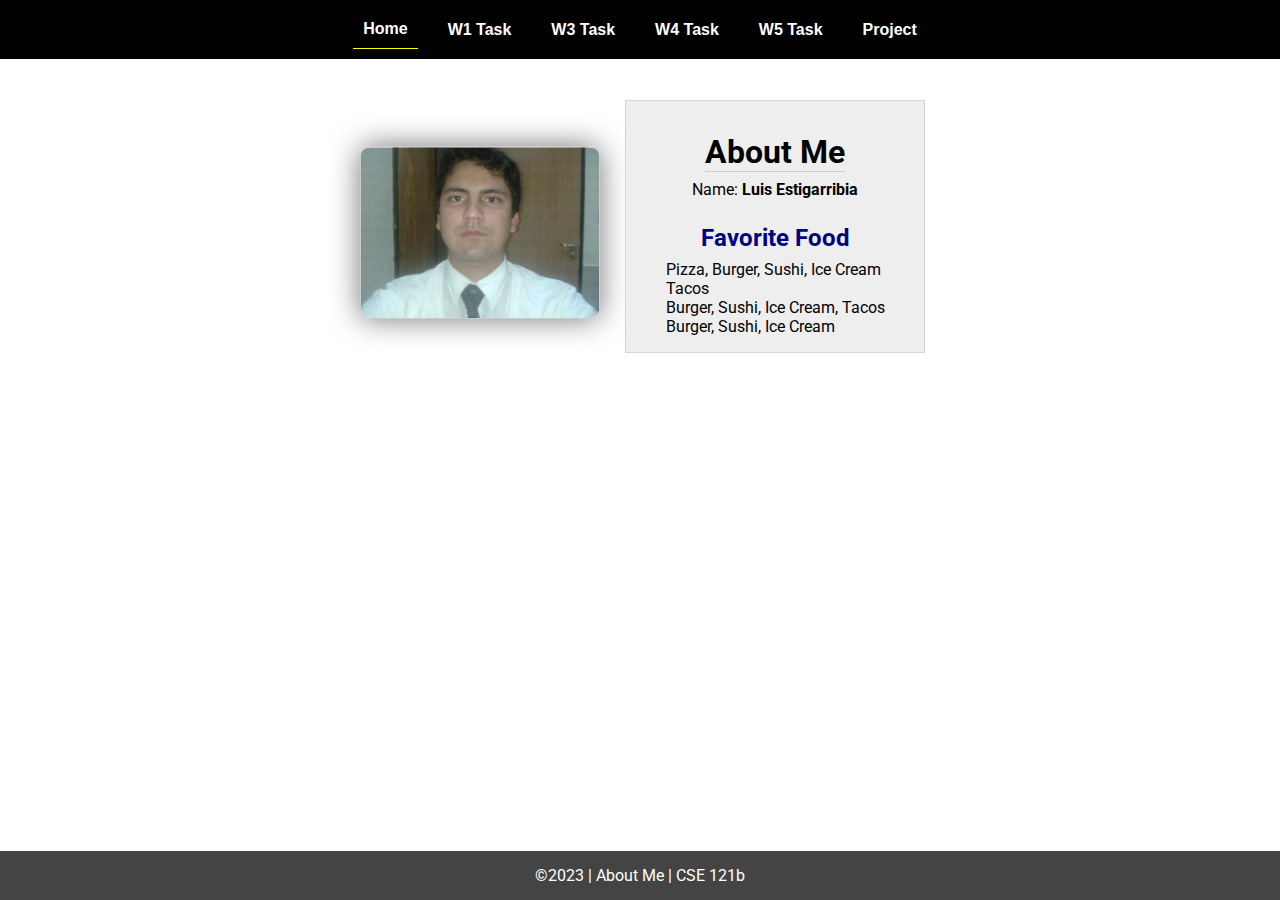
<file: index.html>
<!DOCTYPE html>
<html lang="en">

<head>
  <meta charset="UTF-8">
  <meta name="viewport" content="width=device-width, initial-scale=1.0">
  <title>About Me | CSE 121b | W02: Programming Tasks</title>
  <link rel="preconnect" href="https://fonts.googleapis.com">
  <link rel="preconnect" href="https://fonts.gstatic.com" crossorigin>
  <link href="https://fonts.googleapis.com/css2?family=Roboto:wght@400;600&display=swap"
    rel="stylesheet">
  <link rel="stylesheet" href="styles/main.css">
</head>

<body>
  <nav>
    <ul id="menu">
      <li><a id="toggleMenu">&equiv;</a></li>
      <li><a href="index.html" class="active">Home</a></li>
      <li><a href="w01-task.html">W1 Task</a></li>
      <li><a href="w03-task.html">W3 Task</a></li>
      <li><a href="w04-task.html">W4 Task</a></li>
      <li><a href="w05-task.html">W5 Task</a></li>
      <li><a href="project.html">Project</a></li>
    </ul>
  </nav>
  <main id="home">
    <picture>
      <img src="images/LuisCorbata.jpg" alt="Placeholder Image">
    </picture>
    <section>
      <h1>About Me</h1>
      <div class="info">Name: <span id="name"></span></div>
      <h2>Favorite Food</h2>
      <div class="block" id="food"></div>
    </section>
  </main>
  <footer>
    &copy;<span id="year"></span> | About Me | CSE 121b
  </footer>
  <script type="module" src="scripts/app.js"></script>
  <script src="scripts/w02-task.js"></script>
</body>

</html>
</file>
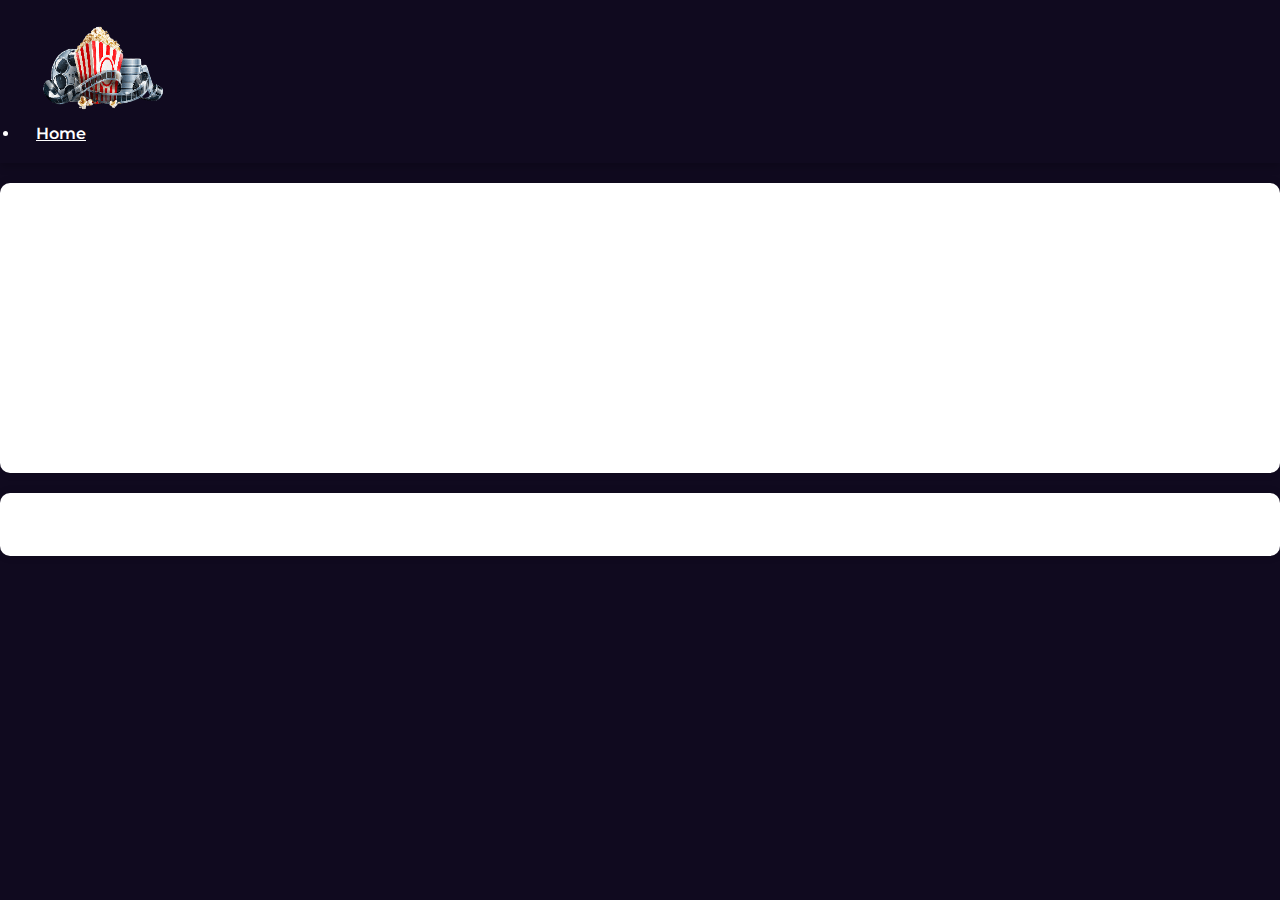
<file: info.html>
<!DOCTYPE html>
<html lang="en-US">
<head>
    <meta charset="UTF-8">
    <meta name="viewport" content="width=device-width, initial-scale=1.0">
    <meta http-equiv="X-UA-Compatible" content="ie=edge">
    <meta name="author" content="Luis Estigarribia">
	<meta name="description" content="A movie app to search information about popular movies">
    <link rel="shortcut icon" href="./images/movie.png" type="image/x-icon">
    <link rel="preconnect" href="https://fonts.googleapis.com">
	<link rel="preconnect" href="https://fonts.gstatic.com" crossorigin>
	<link href="https://fonts.googleapis.com/css2?family=Montserrat:wght@600&display=swap" rel="stylesheet">
	<link rel="stylesheet" href="./styles/style.css">
	<link href="https://cdn.jsdelivr.net/npm/bootstrap@5.3.2/dist/css/bootstrap.min.css" rel="stylesheet" integrity="sha384-T3c6CoIi6uLrA9TneNEoa7RxnatzjcDSCmG1MXxSR1GAsXEV/Dwwykc2MPK8M2HN" crossorigin="anonymous">
    <title>Movie info</title>
</head>
<body class="bg-dark">

    <nav class="navbar navbar-expand-lg bg-body-dark">
        <div class="container-fluid">
            <a class="navbar-brand text-light" href="project.html">
                <img src="./images/movieApp.png" alt="Movie App" width="160" height="100">
            </a>
            
            <div class="collapse navbar-collapse" id="navbarSupportedContent">
                <ul class="navbar-nav me-auto mb-2 mb-lg-0">
                    <li class="nav-item btn btn-success">
                    <a class="nav-link active text-light" aria-current="page" href="project.html">Home</a>
                    </li>
                </ul>
            </div>
        </div>
    </nav>

    <div class="movie-details d-flex flex-wrap justify-content-center align-items-center" id="movie-details"></div>

    <div class="additional-details">
        <h3>Additional Details</h3>
        <div><strong>Genre:</strong> <span id="genre"></span></div>
        <div><strong>Release Date:</strong> <span id="release-date"></span></div>
        <div><strong>Runtime:</strong> <span id="runtime"></span> minutes</div>
        <div><strong>Director:</strong> <span id="director"></span></div>
        <div><strong>Cast:</strong> <span id="cast"></span></div>
        <div><strong>Production Studio:</strong> <span id="production-studio"></span></div>
        <h3>Plot Summary</h3>
        <p id="plot-summary"></p>
    </div>


    <div class="trailer-section">
        <h3>Movie Trailer</h3>
        <div class="trailer" id="trailer"></div>
    </div>

    <script src="./scripts/info.js"></script>
    <script src="./scripts/app.js"></script>
</body>
</html>
</file>
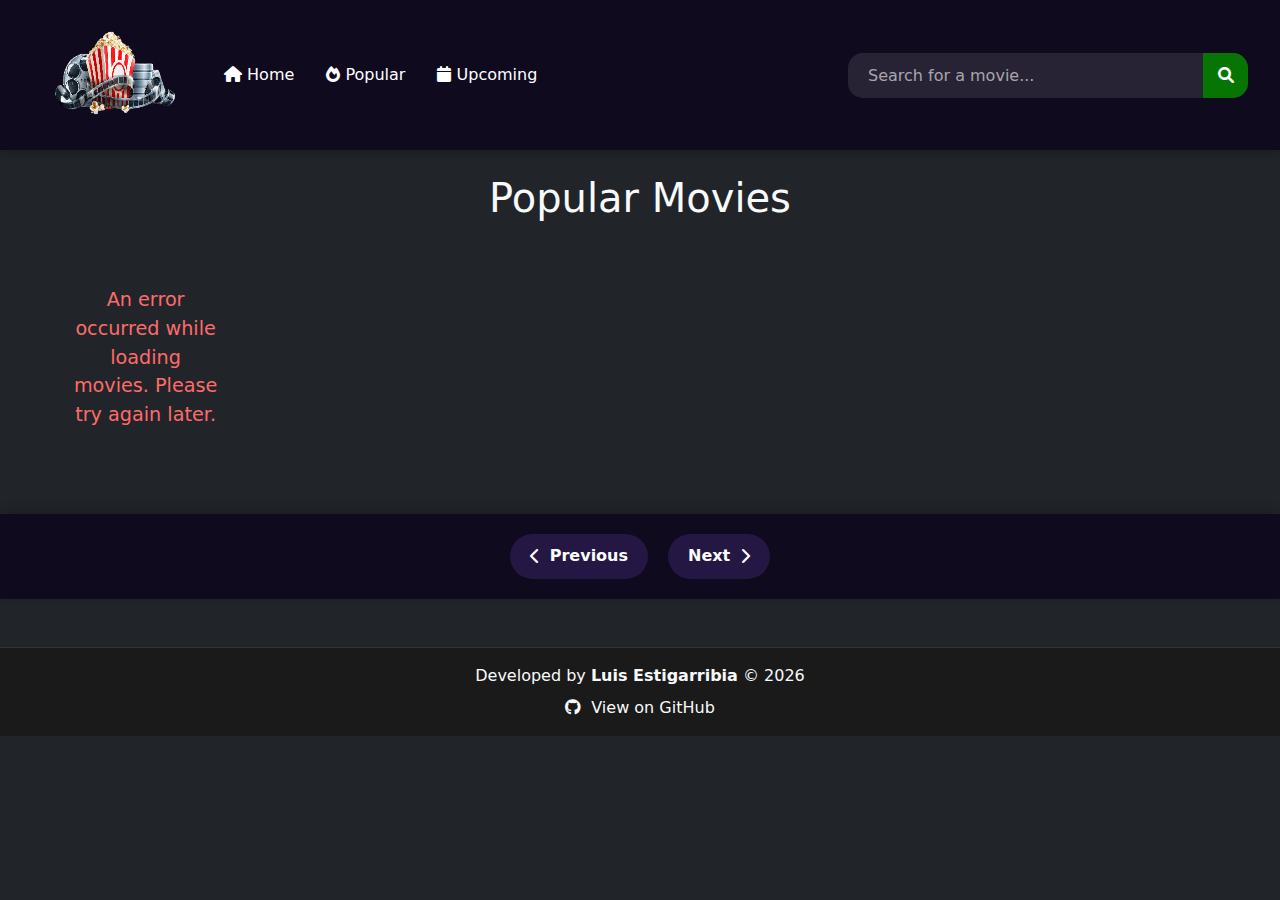
<file: popular.html>
<!DOCTYPE html>
<html lang="en-US">
<head>
    <meta charset="UTF-8">
    <meta name="viewport" content="width=device-width, initial-scale=1.0">
    <meta name="description" content="Popular movies - Movie App">
    <link rel="shortcut icon" href="./images/movie.png" type="image/x-icon">
    <link rel="preconnect" href="https://fonts.googleapis.com">
    <link rel="preconnect" href="https://fonts.gstatic.com" crossorigin>
    <link href="https://fonts.googleapis.com/css2?family=Montserrat:wght@600&display=swap" rel="stylesheet">
    <link rel="stylesheet" href="./styles/style.css">
    <link href="https://cdn.jsdelivr.net/npm/bootstrap@5.3.2/dist/css/bootstrap.min.css" rel="stylesheet">
    <link rel="stylesheet" href="https://cdnjs.cloudflare.com/ajax/libs/font-awesome/6.0.0/css/all.min.css">
    <title>Popular Movies - Movie App</title>
</head>
<body class="bg-dark text-light">
    <nav class="navbar navbar-expand-lg navbar-dark">
        <div class="container-fluid">
            <a class="navbar-brand" href="project.html">
                <img src="./images/movieApp.png" alt="Movie App" width="160" height="100">
            </a>
            
            <!-- Hamburger Menu Button -->
            <button class="navbar-toggler" type="button" data-bs-toggle="collapse" 
                    data-bs-target="#navbarContent" aria-controls="navbarContent" 
                    aria-expanded="false" aria-label="Toggle navigation">
                <span class="navbar-toggler-icon"></span>
            </button>

            <!-- Collapsible content -->
            <div class="collapse navbar-collapse" id="navbarContent">
                <ul class="navbar-nav me-auto mb-2 mb-lg-0">
                    <li class="nav-item">
                        <a class="nav-link" href="project.html">
                            <i class="fas fa-home"></i> Home
                        </a>
                    </li>
                    <li class="nav-item">
                        <a class="nav-link active" href="popular.html">
                            <i class="fas fa-fire"></i> Popular
                        </a>
                    </li>
                    <li class="nav-item">
                        <a class="nav-link" href="upcoming.html">
                            <i class="fas fa-calendar"></i> Upcoming
                        </a>
                    </li>
                </ul>
                <div class="search-wrapper">
                    <div class="search-bar">
                        <input type="text" id="searchInput" placeholder="Search for a movie...">
                        <button id="searchBtn">
                            <i class="fas fa-search"></i>
                        </button>
                    </div>
                </div>
            </div>
        </div>
    </nav>

    <main>
        <div class="container-fluid py-4">
            <h1 class="text-center mb-4">Popular Movies</h1>
            <div id="container" class="movie-grid"></div>
        </div>
    </main>

    <div class="page">
        <button id="btnPrevious">
            <i class="fas fa-chevron-left"></i> Previous
        </button>
        <button id="btnNext">
            Next <i class="fas fa-chevron-right"></i>
        </button>
    </div>

    <footer class="footer mt-5 py-3">
        <div class="container text-center">
            <p>Developed by <strong>Luis Estigarribia</strong> &copy; <span id="current-year"></span></p>
            <p class="mb-0">
                <a href="https://github.com/yourusername/cse121b" target="_blank" class="text-light">
                    <i class="fab fa-github"></i> View on GitHub
                </a>
            </p>
        </div>
    </footer>

    <script type="module" src="./scripts/popular.js"></script>
    <script src="https://cdn.jsdelivr.net/npm/bootstrap@5.3.2/dist/js/bootstrap.bundle.min.js"></script>
    <script>
        // Set current year in footer
        document.getElementById('current-year').textContent = new Date().getFullYear();
    </script>
</body>
</html>
</file>
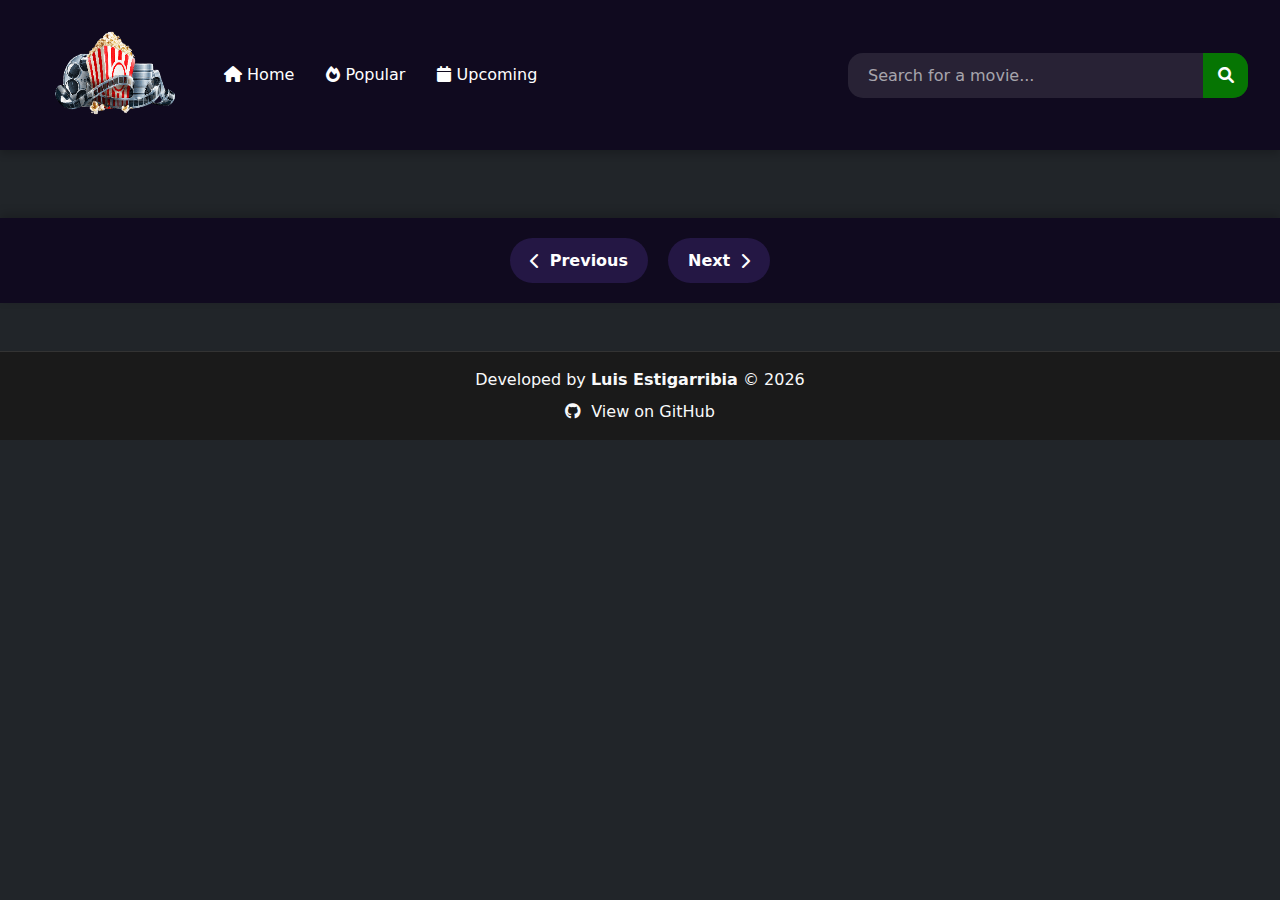
<file: project.html>
<!DOCTYPE html>
<html lang="en-US">
<head>
	<meta charset="UTF-8">
	<meta http-equiv="X-UA-Compatible" content="IE=edge">
	<meta http-equiv="X-UA-Compatible" content="IE=7">
	<meta name="viewport" content="width=device-width, initial-scale=1.0">
	<meta name="author" content="Luis Estigarribia">
	<meta name="description" content="A movie app to search information about popular movies">
	<link rel="shortcut icon" href="./images/movie.png" type="image/x-icon">
	<link rel="preconnect" href="https://fonts.googleapis.com">
	<link rel="preconnect" href="https://fonts.gstatic.com" crossorigin>
	<link href="https://fonts.googleapis.com/css2?family=Montserrat:wght@600&display=swap" rel="stylesheet">
	<link rel="stylesheet" href="./styles/style.css">
	<link href="https://cdn.jsdelivr.net/npm/bootstrap@5.3.2/dist/css/bootstrap.min.css" rel="stylesheet">
	<link rel="stylesheet" href="https://cdnjs.cloudflare.com/ajax/libs/font-awesome/6.0.0/css/all.min.css">
	<title>Movie App</title>
</head>
<body class="bg-dark text-light">
	<nav class="navbar navbar-expand-lg navbar-dark">
		<div class="container-fluid">
			<a class="navbar-brand" href="project.html">
				<img src="./images/movieApp.png" alt="Movie App" width="160" height="100">
			</a>
			
			<!-- Hamburger Menu Button -->
			<button class="navbar-toggler" type="button" data-bs-toggle="collapse" 
					data-bs-target="#navbarContent" aria-controls="navbarContent" 
					aria-expanded="false" aria-label="Toggle navigation">
				<span class="navbar-toggler-icon"></span>
			</button>

			<!-- Collapsible content -->
			<div class="collapse navbar-collapse" id="navbarContent">
				<ul class="navbar-nav me-auto mb-2 mb-lg-0">
					<li class="nav-item">
						<a class="nav-link active" href="project.html">
							<i class="fas fa-home"></i> Home
						</a>
					</li>
					<li class="nav-item">
						<a class="nav-link" href="popular.html">
							<i class="fas fa-fire"></i> Popular
						</a>
					</li>
					<li class="nav-item">
						<a class="nav-link" href="upcoming.html">
							<i class="fas fa-calendar"></i> Upcoming
						</a>
					</li>
				</ul>
				<div class="search-wrapper">
					<div class="search-bar">
						<input type="text" id="searchInput" placeholder="Search for a movie...">
						<button id="searchBtn">
							<i class="fas fa-search"></i>
						</button>
					</div>
				</div>
			</div>
		</div>
	</nav>

	<main>
		<div class="container-fluid py-4">
			<div id="container" class="movie-grid"></div>
		</div>
	</main>

	<div class="page">
		<button id="btnPrevious">
			<i class="fas fa-chevron-left"></i> Previous
		</button>
		<button id="btnNext">
			Next <i class="fas fa-chevron-right"></i>
		</button>
	</div>

	<footer class="footer mt-5 py-3">
		<div class="container text-center">
			<p>Developed by <strong>Luis Estigarribia</strong> &copy; <span id="current-year"></span></p>
			<p class="mb-0">
				<a href="https://github.com/luisalfredoestigarribiasosa85/cse121b" target="_blank" class="text-light">
					<i class="fab fa-github"></i> View on GitHub
				</a>
			</p>
		</div>
	</footer>

	<script type="module" src="./scripts/app.js"></script>
	<script src="https://cdn.jsdelivr.net/npm/bootstrap@5.3.2/dist/js/bootstrap.bundle.min.js"></script>
	<script>
		// Set current year in footer
		document.getElementById('current-year').textContent = new Date().getFullYear();
	</script>
</body>
</html>
</file>
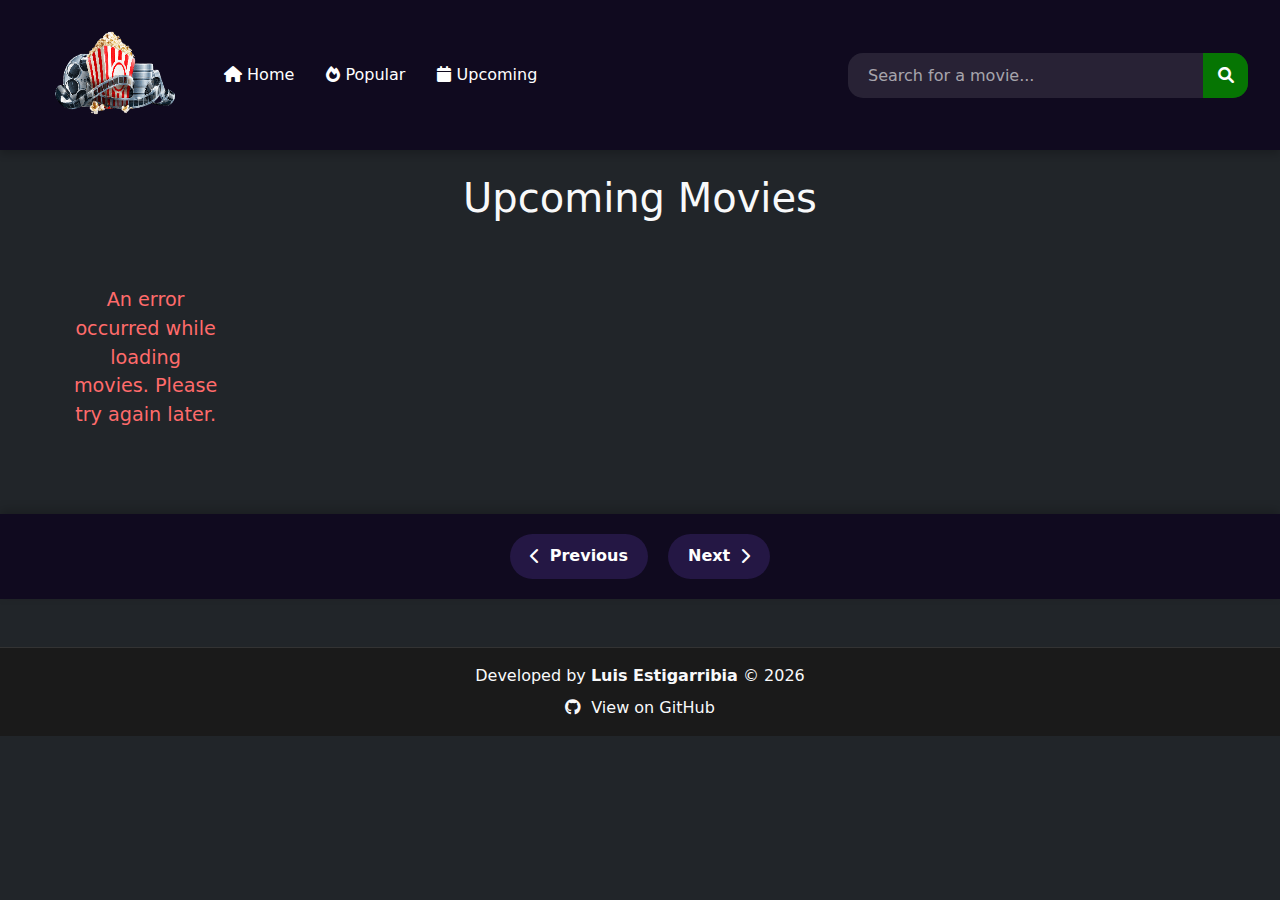
<file: upcoming.html>
<!DOCTYPE html>
<html lang="en-US">
<head>
    <meta charset="UTF-8">
    <meta name="viewport" content="width=device-width, initial-scale=1.0">
    <meta name="description" content="Upcoming movies - Movie App">
    <link rel="shortcut icon" href="./images/movie.png" type="image/x-icon">
    <link rel="preconnect" href="https://fonts.googleapis.com">
    <link rel="preconnect" href="https://fonts.gstatic.com" crossorigin>
    <link href="https://fonts.googleapis.com/css2?family=Montserrat:wght@600&display=swap" rel="stylesheet">
    <link rel="stylesheet" href="./styles/style.css">
    <link href="https://cdn.jsdelivr.net/npm/bootstrap@5.3.2/dist/css/bootstrap.min.css" rel="stylesheet">
    <link rel="stylesheet" href="https://cdnjs.cloudflare.com/ajax/libs/font-awesome/6.0.0/css/all.min.css">
    <title>Upcoming Movies - Movie App</title>
</head>
<body class="bg-dark text-light">
    <nav class="navbar navbar-expand-lg navbar-dark">
        <div class="container-fluid">
            <a class="navbar-brand" href="project.html">
                <img src="./images/movieApp.png" alt="Movie App" width="160" height="100">
            </a>
            
            <!-- Hamburger Menu Button -->
            <button class="navbar-toggler" type="button" data-bs-toggle="collapse" 
                    data-bs-target="#navbarContent" aria-controls="navbarContent" 
                    aria-expanded="false" aria-label="Toggle navigation">
                <span class="navbar-toggler-icon"></span>
            </button>

            <!-- Collapsible content -->
            <div class="collapse navbar-collapse" id="navbarContent">
                <ul class="navbar-nav me-auto mb-2 mb-lg-0">
                    <li class="nav-item">
                        <a class="nav-link" href="project.html">
                            <i class="fas fa-home"></i> Home
                        </a>
                    </li>
                    <li class="nav-item">
                        <a class="nav-link" href="popular.html">
                            <i class="fas fa-fire"></i> Popular
                        </a>
                    </li>
                    <li class="nav-item">
                        <a class="nav-link active" href="upcoming.html">
                            <i class="fas fa-calendar"></i> Upcoming
                        </a>
                    </li>
                </ul>
                <div class="search-wrapper">
                    <div class="search-bar">
                        <input type="text" id="searchInput" placeholder="Search for a movie...">
                        <button id="searchBtn">
                            <i class="fas fa-search"></i>
                        </button>
                    </div>
                </div>
            </div>
        </div>
    </nav>

    <main>
        <div class="container-fluid py-4">
            <h1 class="text-center mb-4">Upcoming Movies</h1>
            <div id="container" class="movie-grid"></div>
        </div>
    </main>

    <div class="page">
        <button id="btnPrevious">
            <i class="fas fa-chevron-left"></i> Previous
        </button>
        <button id="btnNext">
            Next <i class="fas fa-chevron-right"></i>
        </button>
    </div>

    <footer class="footer mt-5 py-3">
        <div class="container text-center">
            <p>Developed by <strong>Luis Estigarribia</strong> &copy; <span id="current-year"></span></p>
            <p class="mb-0">
                <a href="https://github.com/yourusername/cse121b" target="_blank" class="text-light">
                    <i class="fab fa-github"></i> View on GitHub
                </a>
            </p>
        </div>
    </footer>

    <script type="module" src="./scripts/upcoming.js"></script>
    <script src="https://cdn.jsdelivr.net/npm/bootstrap@5.3.2/dist/js/bootstrap.bundle.min.js"></script>
    <script>
        // Set current year in footer
        document.getElementById('current-year').textContent = new Date().getFullYear();
    </script>
</body>
</html>
</file>
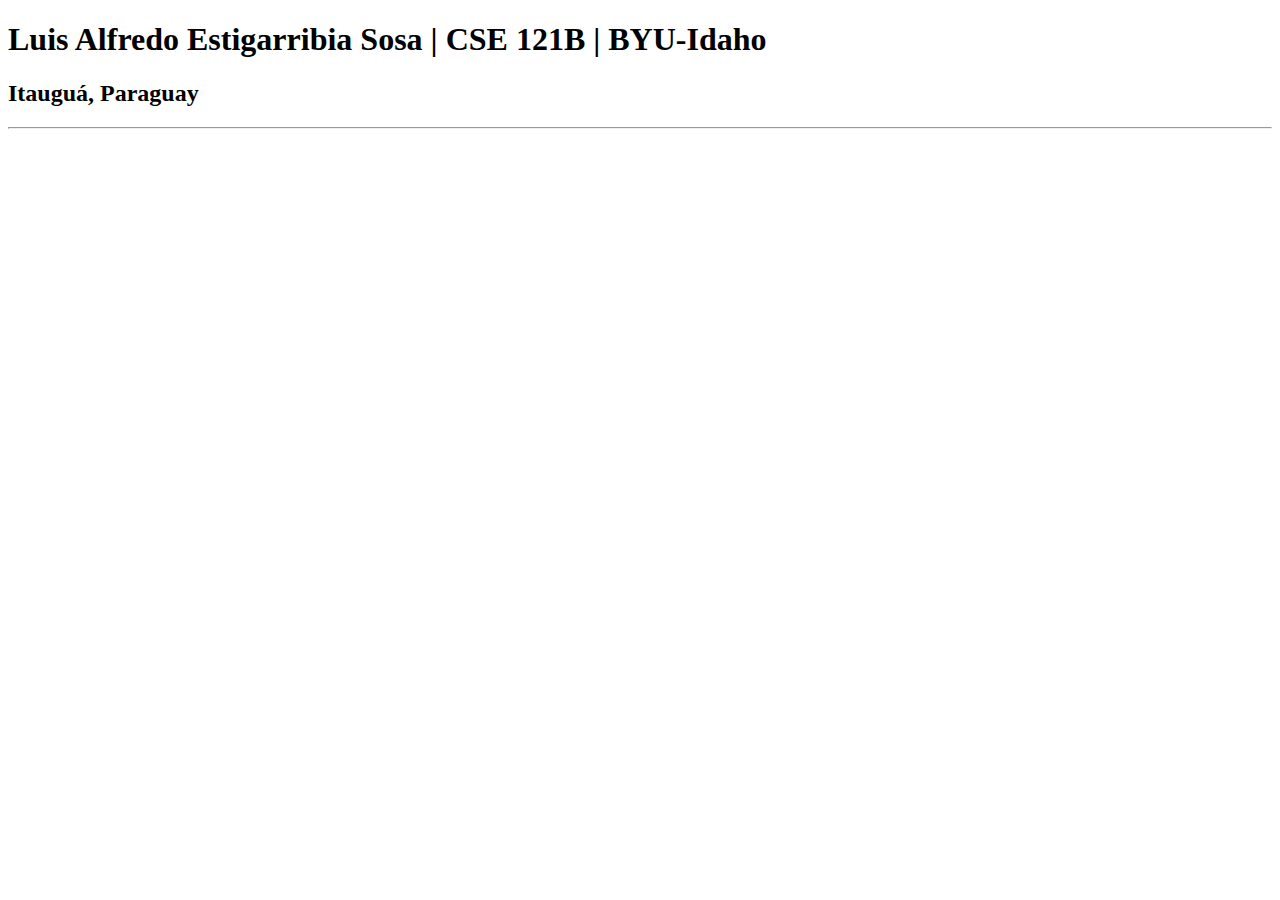
<file: w01-task.html>
<!DOCTYPE html>
<html lang="en">
<head>
    <meta charset="UTF-8">
    <meta name="viewport" content="width=device-width, initial-scale=1.0">
    <title>Luis Alfredo Estigarribia Sosa | CSE 121B | BYU-Idaho</title>
</head>
<body>
    <h1>Luis Alfredo Estigarribia Sosa | CSE 121B | BYU-Idaho</h1>
    <h2>Itauguá, Paraguay</h2>
    <hr>
</body>
</html>
</file>
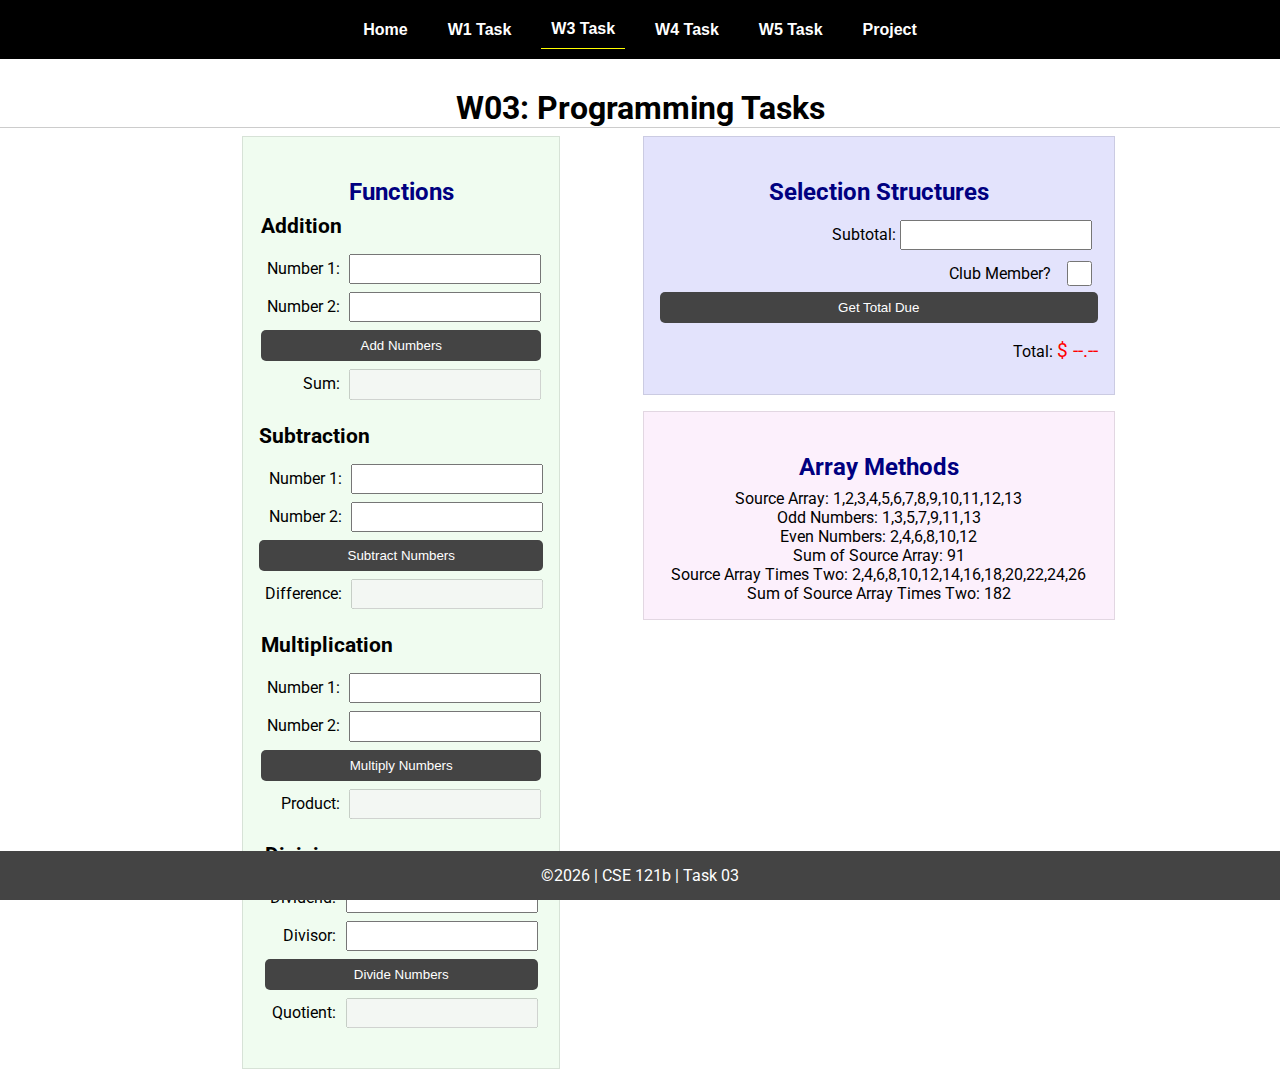
<file: w03-task.html>
<!DOCTYPE html>
<html lang="en">

<head>
    <meta charset="UTF-8">
    <meta name="viewport" content="width=device-width, initial-scale=1.0">
    <title>CSE 121b | W03: Programming Tasks</title>
    <link rel="preconnect" href="https://fonts.googleapis.com">
    <link rel="preconnect" href="https://fonts.gstatic.com" crossorigin>
    <link href="https://fonts.googleapis.com/css2?family=Roboto:wght@400;600&display=swap"
        rel="stylesheet">
    <link rel="stylesheet" href="styles/main.css">
</head>

<body>
    <nav>
        <ul id="menu">
            <li><a id="toggleMenu">&equiv;</a></li>
            <li><a href="index.html">Home</a></li>
            <li><a href="w01-task.html">W1 Task</a></li>
            <li><a href="w03-task.html" class="active">W3 Task</a></li>
            <li><a href="w04-task.html">W4 Task</a></li>
            <li><a href="w05-task.html">W5 Task</a></li>
            <li><a href="project.html">Project</a></li>
        </ul>
    </nav>>
    <header>
        <h1>W03: Programming Tasks</h1>
    </header>
    <main id="task3">
        <section id="section1">
            <h2>Functions</h2>
            <article>
                <h3>Addition</h3>
                <div>
                    <label for="add1">Number 1:</label>
                    <input type="text" id="add1" name="add1">
                </div>
                <div>
                    <label for="add2">Number 2:</label>
                    <input type="text" id="add2" name="add2">
                </div>
                <div>
                    <input type="button" id="addNumbers" value="Add Numbers">
                </div>
                <div>
                    <label for="sum">Sum:</label>
                    <input type="text" id="sum" name="sum" disabled>
                </div>
            </article>
            <article>
                <h3>Subtraction</h3>
                <div>
                    <label for="subtract1">Number 1:</label>
                    <input type="text" id="subtract1" name="subtract1">
                </div>
                <div>
                    <label for="subtract2">Number 2:</label>
                    <input type="text" id="subtract2" name="subtract2">
                </div>
                <div>
                    <input type="button" id="subtractNumbers" value="Subtract Numbers">
                </div>
                <div>
                    <label for="difference">Difference:</label>
                    <input type="text" id="difference" name="difference" disabled>
                </div>
            </article>
            <article>
                <h3>Multiplication</h3>
                <div>
                    <label for="factor1">Number 1:</label>
                    <input type="text" id="factor1" name="factor1">
                </div>
                <div>
                    <label for="factor2">Number 2:</label>
                    <input type="text" id="factor2" name="factor2">
                </div>
                <div>
                    <input type="button" id="multiplyNumbers" value="Multiply Numbers">
                </div>
                <div>
                    <label for="product">Product:</label>
                    <input type="text" id="product" name="product" disabled>
                </div>
            </article>
            <article>
                <h3>Division</h3>
                <div>
                    <label for="dividend">Dividend:</label>
                    <input type="text" id="dividend" name="dividend">
                </div>
                <div>
                    <label for="divisor">Divisor:</label>
                    <input type="text" id="divisor" name="divisor">
                </div>
                <div>
                    <input type="button" id="divideNumbers" value="Divide Numbers">
                </div>
                <div>
                    <label for="quotient">Quotient:</label>
                    <input type="text" id="quotient" name="quotient" disabled>
                </div>
            </article>
        </section>
        <div>
            <section id="section2">
                <h2>Selection Structures</h2>
                <label class="right">Subtotal:
                    <input type="number" id="subtotal" size="5">
                </label>
                <label class="middle right">
                    Club Member?
                    <input type="checkbox" id="member">
                </label>
                <div class="right">
                    <input type="button" id="getTotal" value="Get Total Due">
                </div>
                <div class="right">Total:
                    <span class="larger" id="total">$ --.--</span>
                </div>
            </section>
            <section id="section3">
                <h2>Array Methods</h2>
                <p>
                    Source Array: <span id="array"></span>
                </p>
                <p>
                    Odd Numbers: <span id="odds"></span>
                </p>
                <p>
                    Even Numbers: <span id="evens"></span>
                </p>
                <p>
                    Sum of Source Array: <span id="sumOfArray"></span>
                </p>
                <p>
                    Source Array Times Two: <span id="multiplied"></span>
                </p>
                <p>
                    Sum of Source Array Times Two: <span id="sumOfMultiplied"></span>
                </p>
            </section>
        </div>
    </main>
    <footer>
        &copy;<span id="year"></span> | CSE 121b | Task 03
    </footer>
    <script src="scripts/main.js"></script>
    <script>
        document.getElementById("year").innerHTML = new Date().getFullYear();
    </script>
    <script src="scripts/w03-task.js"></script>
</body>

</html>
</file>
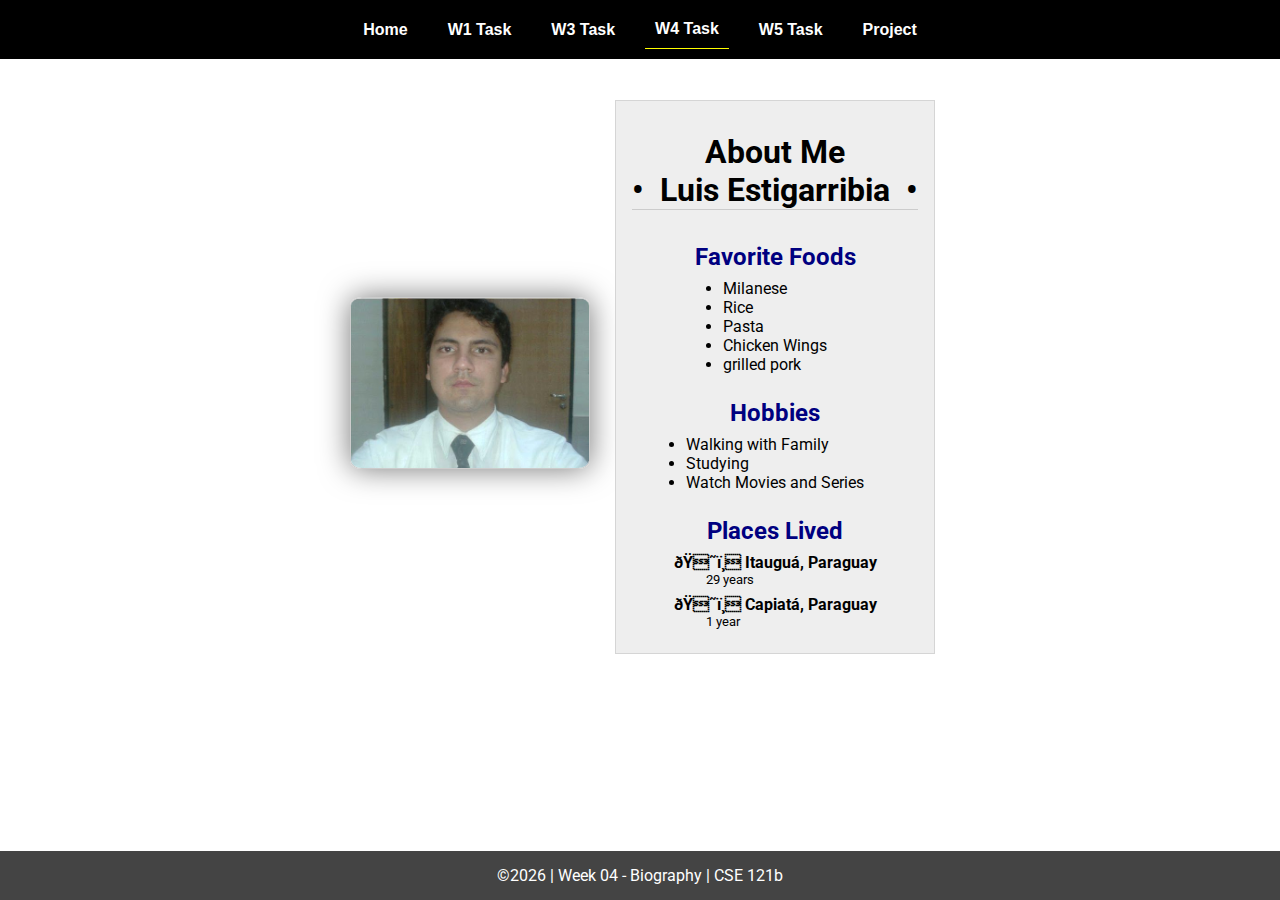
<file: w04-task.html>
<!DOCTYPE html>
<html lang="en">

<head>
  <meta charset="UTF-8">
  <meta name="viewport" content="width=device-width, initial-scale=1.0">
  <title>CSE 121b | W04: Programming Tasks</title>
  <link rel="preconnect" href="https://fonts.googleapis.com">
  <link rel="preconnect" href="https://fonts.gstatic.com" crossorigin>
  <link href="https://fonts.googleapis.com/css2?family=Roboto:wght@400;600&display=swap"
    rel="stylesheet">
  <link rel="stylesheet" href="styles/main.css">
</head>

<body>
  <nav>
    <ul id="menu">
      <li><a id="toggleMenu">&equiv;</a></li>
      <li><a href="index.html">Home</a></li>
      <li><a href="w01-task.html">W1 Task</a></li>
      <li><a href="w03-task.html">W3 Task</a></li>
      <li><a href="w04-task.html" class="active">W4 Task</a></li>
      <li><a href="w05-task.html">W5 Task</a></li>
      <li><a href="project.html">Project</a></li>
    </ul>
  </nav>
  <main id="home">
    <picture>
      <img id="photo" src="images/placeholder.png" alt="Placeholder Image">
    </picture>
    <section>
      <h1>About Me<br>• &nbsp;<span id="name"></span>&nbsp; •</h1>
      <h2>Favorite Foods</h2>
      <ul id="favorite-foods"></ul>
      <h2>Hobbies</h2>
      <ul id="hobbies"></ul>
      <h2>Places Lived</h2>
      <dl id="places-lived"></dl>
    </section>
  </main>

  <footer>
    &copy;<span id="year"></span> | Week 04 - Biography | CSE 121b
  </footer>
  <script src="scripts/main.js"></script>
  <script>
    document.getElementById("year").innerHTML = new Date().getFullYear();
  </script>
  <script src="scripts/w04-task.js"></script>
</body>

</html>
</file>
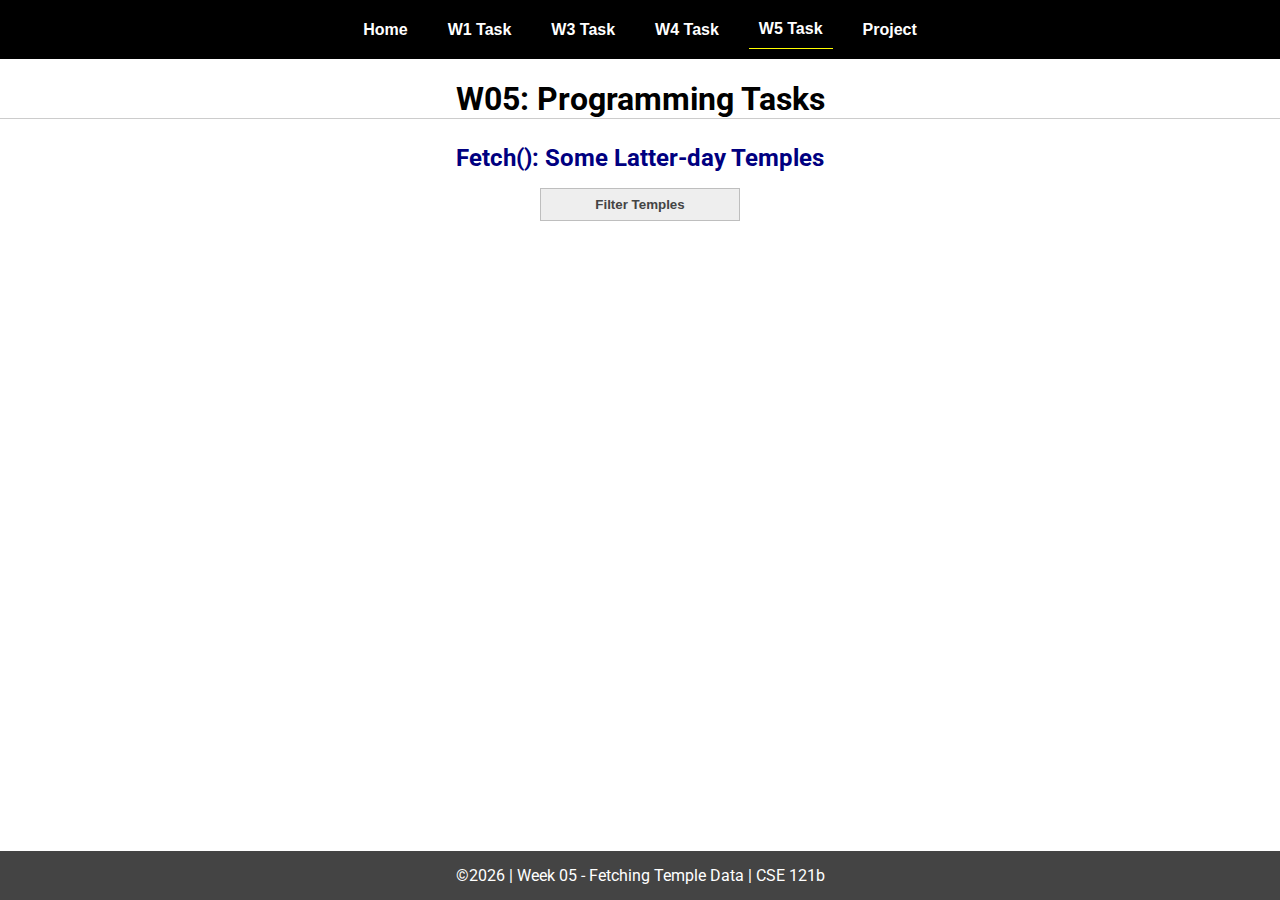
<file: w05-task.html>
<!DOCTYPE html>
<html lang="en">

<head>
  <meta charset="UTF-8">
  <meta name="viewport" content="width=device-width, initial-scale=1.0">
  <title>CSE 121b | W05: Programming Tasks</title>
  <link rel="preconnect" href="https://fonts.googleapis.com">
  <link rel="preconnect" href="https://fonts.gstatic.com" crossorigin>
  <link href="https://fonts.googleapis.com/css2?family=Roboto:wght@400;600&display=swap"
    rel="stylesheet">
  <link rel="stylesheet" href="styles/main.css">
</head>

<body>
  <nav>
    <ul id="menu">
      <li><a id="toggleMenu">&equiv;</a></li>
      <li><a href="index.html">Home</a></li>
      <li><a href="w01-task.html">W1 Task</a></li>
      <li><a href="w03-task.html">W3 Task</a></li>
      <li><a href="w04-task.html">W4 Task</a></li>
      <li><a href="w05-task.html" class="active">W5 Task</a></li>
      <li><a href="project.html">Project</a></li>
    </ul>
  </nav>
  <main id="gridly">
    <h1>W05: Programming Tasks</h1>
    <h2>Fetch(): Some Latter-day Temples</h2>

    <select id="sortBy" title="Choose a data filter.">
      <option value="" disabled selected>Filter Temples</option>
      <option value="utah">Utah</option>
      <option value="notutah">Outside of Utah</option>
      <option value="older">Built Before 1950</option>
      <option value="all">No Filter</option>
    </select>

    <div id="temples">
    </div>
  </main>


  <footer>
    &copy;<span id="year"></span> | Week 05 - Fetching Temple Data | CSE 121b
  </footer>
  <script src="scripts/main.js"></script>
  <script>
    document.getElementById("year").innerHTML = new Date().getFullYear();
  </script>
  <script src="scripts/w05-task.js"></script>
</body>

</html>
</file>
<file: styles/main.css>
/* Universal Selector */
* {
    margin: 0;
    padding: 0;
    box-sizing: border-box;
}

/* HTML Selectors */
body {
    font-family: 'Roboto', Helvetica, sans-serif;
}

nav {
    background-color: black;
    width: 100%;
    position: fixed;
    top: 0;
}

nav ul {
    display: flex;
    flex-direction: column;
    align-items: center;
    max-width: -moz-fit-content;
    max-width: fit-content;
    margin: 0 auto;
}

nav ul li {
    flex: 1 1 auto;
}

nav ul li:first-child {
    display: block;
    font-size: 2rem;
}

nav ul li:first-child a {
    padding: 1px 10px;
}

nav ul li {
    display: none;
    list-style: none;
    margin: 10px;
}

nav ul li a {
    display: block;
    padding: 10px;
    text-decoration: none;
    font-weight: 600;
    color: white;
    text-align: center;
    font-family: 'Arial Narrow', Arial, sans-serif;
}

nav ul li a:hover {
    background-color: #efefef;
    color: black;
}

h1,
h2 {
    text-align: center;
    margin: 1rem 0 .5rem;
}

h1 {
    border-bottom: 1px solid #ccc;
}

#gridly h1 {
    margin-top: 80px;
}

h2 {
    font-size: 1.5rem;
    color: navy;
    text-align: center;
    margin-top: 25px;
}

h3 {
    font-size: 1.3rem;
    margin-bottom: 1rem;
}

header {
    margin-top: 70px;
}

picture {
    margin: 0 auto;
}

picture img {
    width: 240px;
    height: auto;
    border-radius: 5%;
    border: 1px solid #ccc;
    box-shadow: 0 0 30px #777;
}

section {
    display: flex;
    flex-direction: column;
    align-items: center;
    margin: 0 auto 1rem;
    border: 1px solid rgba(0, 0, 0, .1);
    padding: 1rem;
    background-color: #eee;
}

article {
    margin-bottom: 1rem;
}

article div {
    margin-bottom: .5rem;
    text-align: right;
}

label {
    padding: .35rem;
}

input {
    padding: .35rem;
}

input[type="button"] {
    padding: .5rem;
    background-color: #444;
    color: white;
    border: none;
    border-radius: 5px;
    cursor: pointer;
    width: 100%
}

input[type="checkbox"] {
    width: 25px;
    height: 25px;
}

dt {
    font-weight: 700;
}

dt::before {
    content: "ðŸ˜ï¸ ";
}

dd {
    margin: 0 0 .5rem 2rem;
    font-size: smaller;
}

footer {
    background-color: #444;
    color: white;
    padding: 15px;
    text-align: center;
    width: 100%;
    position: fixed;
    bottom: 0;
}

/* Class Selectors */
.active {
    border-bottom: 1px solid yellow;
}

.open li {
    display: block;
}

.block {
    display: block;
}

.larger {
    font-size: larger;
    color: red;
}

.right {
    width: 100%;
    text-align: right;
}

.middle {
    display: flex;
    align-items: center;
    justify-content: right;
    gap: 1rem;
}

/* ID Selectors */

#home {
    margin-top: 125px;
    display: grid;
    grid-template-columns: 1fr;
    grid-gap: 20px;
    align-items: center;
    justify-content: center;
}


#section1 {
    background-color: rgb(225, 250, 225, .5);
}

#section2 {
    background-color: rgba(200, 200, 250, 0.5);

}

#section2 div {
    margin-bottom: 1rem;
}

#section3 {
    background-color: rgb(250, 225, 250, .5);
}

#sortBy {
    appearance: none;
    display: flex;
    padding: .5rem;
    background-color: #eee;
    color: #444;
    font-weight: 700;
    margin: 1rem auto;
    width: 200px;
    border: 1px solid rgba(0, 0, 0, .2);
    text-align: center;
}

#sortBy option:disabled {
    font-style: italic;
    padding: 1rem;
    background-color: #111;
    color: #eee;
}

#temples {
    display: grid;
    grid-template-columns: repeat(auto-fit, minmax(320px, 1fr));
    grid-gap: .5rem;
    align-items: center;
    margin-bottom: 3rem;
}

#temples article {
    height: 250px;
    margin: .5rem;
    border: 1px solid rgba(0, 0, 0, .1);
    padding: 1rem;
    background-color: #eee;
    display: flex;
    flex-direction: column;
    align-items: center;
    justify-content: center;
}

#temples h4 {
    color: navy;
    font-size: smaller;
}


#temples img {
    width: 250px;
    height: auto;
    box-shadow: 0 0 30px #777;
    margin: .5rem;
}

/* Media Queries */
@media only screen and (min-width: 32.5em) {
    nav ul {
        flex-direction: row;
    }

    nav ul li:first-child {
        display: none;
    }

    nav ul li {
        display: block;
    }

    section {
        min-width: 300px;
    }

    #home {
        margin: 100px auto 20px;
        grid-template-columns: 250px 1fr;
        max-width: -moz-fit-content;
        max-width: fit-content;
    }

    #task3 {
        display: grid;
        grid-template-columns: 1fr 1fr;
        grid-gap: 5px;
        margin: 0 auto;
        max-width: 950px;
    }

}
</file>
<file: styles/style.css>
:root {
	--primary-color: #100a1f;
	--secondary-color: #241744;
	--accent-color: #067503;
	--accent-hover: #137c32;
	--text-light: #ffffff;
	--text-dark: #1d1d1d;
	--shadow: 0 4px 8px rgba(0,0,0,0.2);
	--border-radius: 15px;
	--spacing-sm: 10px;
	--spacing-md: 20px;
	--spacing-lg: 40px;
}

* {
	margin: 0;
	padding: 0;
	box-sizing: border-box;
}

body {
	font-family: 'Montserrat', sans-serif;
	background: var(--primary-color);
	color: var(--text-light);
	min-height: 100vh;
	display: flex;
	flex-direction: column;
}

/* Navbar Styles */
.navbar {
	background: var(--primary-color) !important;
	padding: var(--spacing-md) !important;
	box-shadow: var(--shadow);
}

.navbar-brand img {
	transition: transform 0.3s ease;
}

.navbar-brand:hover img {
	transform: scale(1.05);
}

.nav-link {
	color: var(--text-light) !important;
	font-weight: 600;
	padding: 0.5rem 1rem !important;
	transition: color 0.3s ease;
}

.nav-link:hover {
	color: var(--accent-color) !important;
}

/* Mobile Menu Styles */
.navbar-toggler {
    border: none;
    padding: 0.5rem;
    transition: transform 0.3s ease;
}

.navbar-toggler:focus {
    box-shadow: none;
    outline: none;
}

.navbar-toggler:hover {
    transform: scale(1.1);
}

.navbar-toggler-icon {
    width: 1.5em;
    height: 1.5em;
}

/* Search Bar Styles */
.search-wrapper {
	width: 100%;
	max-width: 400px;
	margin: var(--spacing-md) 0;
}

.search-bar {
	display: flex;
	align-items: center;
	width: 100%;
	background: rgba(255, 255, 255, 0.1);
	border-radius: var(--border-radius);
	overflow: hidden;
}

.search-bar input[type="text"] {
	flex: 1;
	height: 45px;
	padding: 0 var(--spacing-md);
	font-size: 16px;
	border: none;
	background: transparent;
	color: var(--text-light);
}

.search-bar input[type="text"]::placeholder {
	color: rgba(255, 255, 255, 0.6);
}

.search-bar button {
	height: 45px;
	width: 45px;
	border: none;
	background: var(--accent-color);
	color: var(--text-light);
	cursor: pointer;
	transition: background-color 0.3s ease;
	display: flex;
	align-items: center;
	justify-content: center;
}

.search-bar button:hover {
	background: var(--accent-hover);
}

/* Movie Grid Styles */
.movie-grid {
	display: grid;
	grid-template-columns: repeat(auto-fill, minmax(200px, 1fr));
	gap: var(--spacing-md);
	padding: 0 var(--spacing-md);
	margin-bottom: 20px;
}

.movie {
	background: rgba(255, 255, 255, 0.05);
	border-radius: var(--border-radius);
	padding: var(--spacing-sm);
	text-align: center;
	transition: transform 0.3s ease, box-shadow 0.3s ease;
}

.movie:hover {
	transform: translateY(-5px);
	box-shadow: var(--shadow);
}

.movie .poster {
	width: 100%;
	height: 300px;
	object-fit: cover;
	border-radius: calc(var(--border-radius) - 5px);
	margin-bottom: var(--spacing-sm);
}

.movie .title {
	font-size: 16px;
	font-weight: 600;
	color: var(--text-light);
	margin: var(--spacing-sm) 0;
}

.movie .release-date {
	font-size: 14px;
	color: var(--accent-color);
	margin-top: 5px;
}

/* Pagination Styles */
.page {
	position: relative;
	width: 100%;
	background: var(--primary-color);
	padding: var(--spacing-md);
	display: flex;
	justify-content: center;
	gap: var(--spacing-md);
	box-shadow: 0 -4px 10px rgba(0,0,0,0.2);
	margin-bottom: 0;
}

.page button {
	display: flex;
	align-items: center;
	gap: var(--spacing-sm);
	padding: 0 var(--spacing-md);
	height: 45px;
	background: var(--secondary-color);
	color: var(--text-light);
	border: none;
	border-radius: 25px;
	font-weight: 600;
	transition: background-color 0.3s ease, transform 0.2s ease;
}

.page button:hover {
	background: var(--accent-color);
	transform: translateY(-2px);
}

/* Loading and Error States */
.loading, .error, .no-results {
	text-align: center;
	padding: var(--spacing-lg);
	font-size: 1.2rem;
	color: var(--text-light);
}

.error {
	color: #ff6b6b;
}

/* Responsive Design */
@media screen and (max-width: 992px) {
	.search-wrapper {
		margin: var(--spacing-md) auto;
		max-width: 100%;
	}
	
	.navbar-collapse {
		position: absolute;
		top: 100%;
		left: 0;
		right: 0;
		background: var(--primary-color);
		padding: var(--spacing-md);
		border-radius: 0 0 var(--border-radius) var(--border-radius);
		box-shadow: var(--shadow);
		z-index: 1000;
	}

	.navbar-nav {
		margin-bottom: var(--spacing-md) !important;
	}

	.nav-item {
		margin: 0.5rem 0;
	}

	.search-wrapper {
		width: 100%;
		margin: var(--spacing-sm) 0;
	}

	.search-bar {
		max-width: 100%;
	}
}

@media screen and (max-width: 768px) {
	.movie-grid {
		grid-template-columns: repeat(auto-fill, minmax(150px, 1fr));
		gap: var(--spacing-sm);
	}

	.movie .poster {
		height: 225px;
	}

	.page button {
		padding: 0 var(--spacing-md);
		font-size: 14px;
	}
}

@media screen and (max-width: 480px) {
	.movie-grid {
		grid-template-columns: repeat(auto-fill, minmax(120px, 1fr));
	}

	.movie .poster {
		height: 180px;
	}

	.movie .title {
		font-size: 14px;
	}

	.page button {
		padding: 0 var(--spacing-sm);
	}

	.search-bar input[type="text"] {
		font-size: 14px;
	}

	.movie .release-date {
		font-size: 12px;
	}
}

/* Movie Details Page Styles */
.movie-details-content {
	max-width: 800px;
	margin: 20px auto;
	background: #fff;
	border-radius: 10px;
	box-shadow: 0 0 10px rgba(0, 0, 0, 0.1);
	padding: 20px;
	display: flex;
	flex-wrap: wrap;
	gap: 20px;
}

.poster {
	width: 200px;
	height: 300px;
	object-fit: cover;
	border-radius: 10px;
}

.movie-info {
	flex: 1;
	min-width: 300px;
}

.trailer-section {
	margin-top: 20px;
	padding: 20px;
	background: #fff;
	border-radius: 10px;
	box-shadow: 0 0 10px rgba(0, 0, 0, 0.1);
	width: 100%;
}

.trailer iframe {
	width: 100%;
	max-width: 800px;
	height: 450px;
	border: none;
}

.additional-details {
	margin-top: 20px;
	padding: 20px;
	background: #fff;
	border-radius: 10px;
	box-shadow: 0 0 10px rgba(0, 0, 0, 0.1);
	width: 100%;
}

.additional-details div {
	margin-bottom: 10px;
}

.additional-details h3 {
	margin-top: 20px;
}

@media screen and (max-width: 768px) {
	.movie-details-content {
		flex-direction: column;
		align-items: center;
	}

	.poster {
		width: 150px;
		height: 225px;
	}

	.trailer iframe {
		height: 300px;
	}
}

/* Footer Styles */
.footer {
    background-color: #1a1a1a;
    border-top: 1px solid #333;
    margin-top: 0;
    position: relative;
    z-index: 10;
    padding-top: 15px;
    padding-bottom: 15px;
}

.footer p {
    margin-bottom: 0.5rem;
}

.footer a {
    text-decoration: none;
    transition: color 0.3s;
}

.footer a:hover {
    color: #3498db !important;
}

.footer .fab {
    margin-right: 5px;
}
</file>
